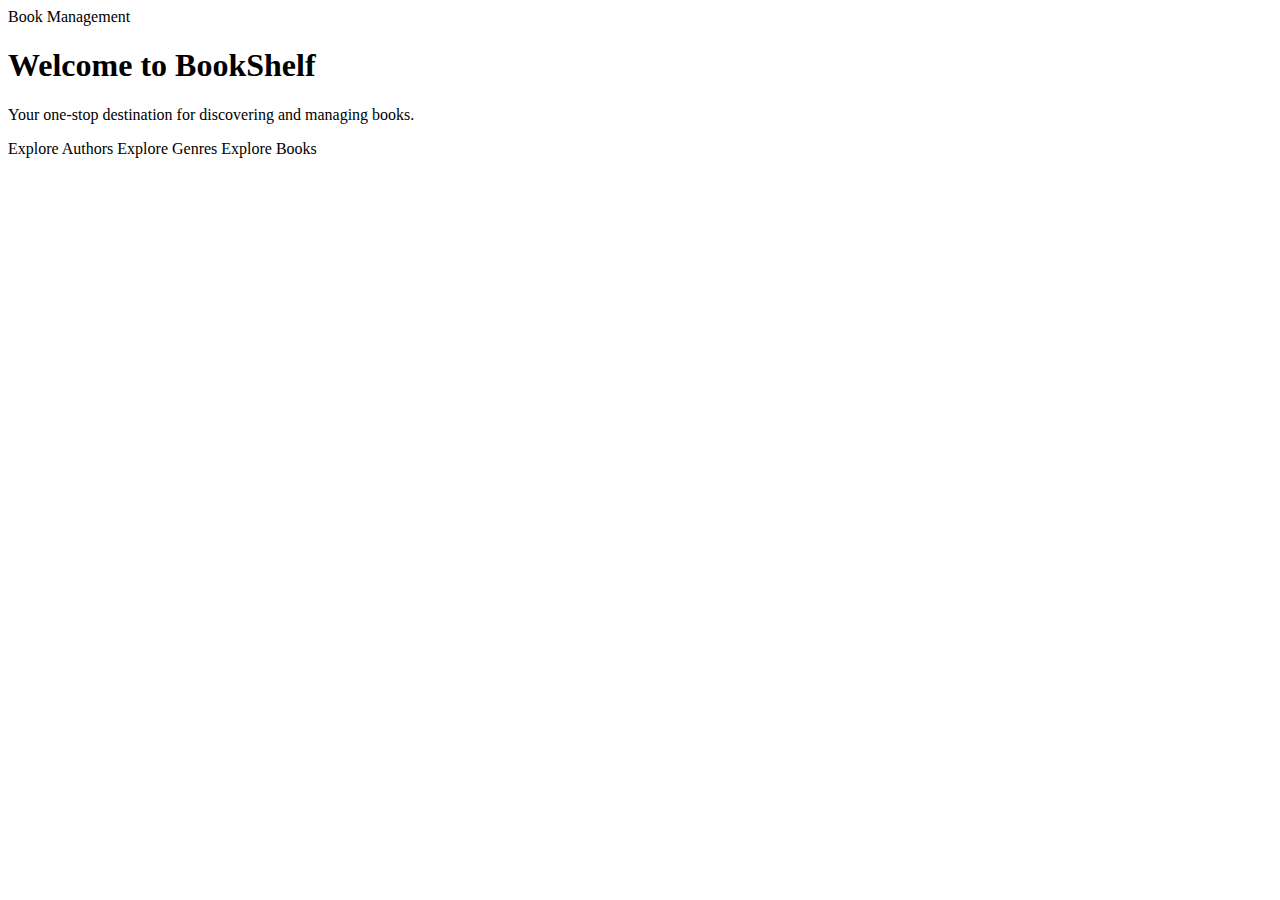
<file: bookProject_complete/bookProject/src/main/resources/templates/index.html>
<!DOCTYPE html>
<html xmlns:th="http://www.thymeleaf.org">
<head>
    <meta charset="UTF-8">
    <meta name="viewport" content="width=device-width, initial-scale=1.0">
    <title>BookShelf</title>
    <link rel="stylesheet" th:href="@{/css/index.css}">
</head>
<body>
    <!-- Navigation Bar -->
    <nav class="navbar">
        <div class="logo">Book Management</div>
    </nav>

    <div class="main-content">
        <h1>Welcome to BookShelf</h1>
        <p>Your one-stop destination for discovering and managing books.</p>
        
        <a th:href="@{'/authors'}" class="button">Explore Authors</a>
        <a th:href="@{'/genres'}" class="button">Explore Genres</a>
        <a th:href="@{'/books'}" class="button">Explore Books</a>
    </div>
</body>
</html>
</file>
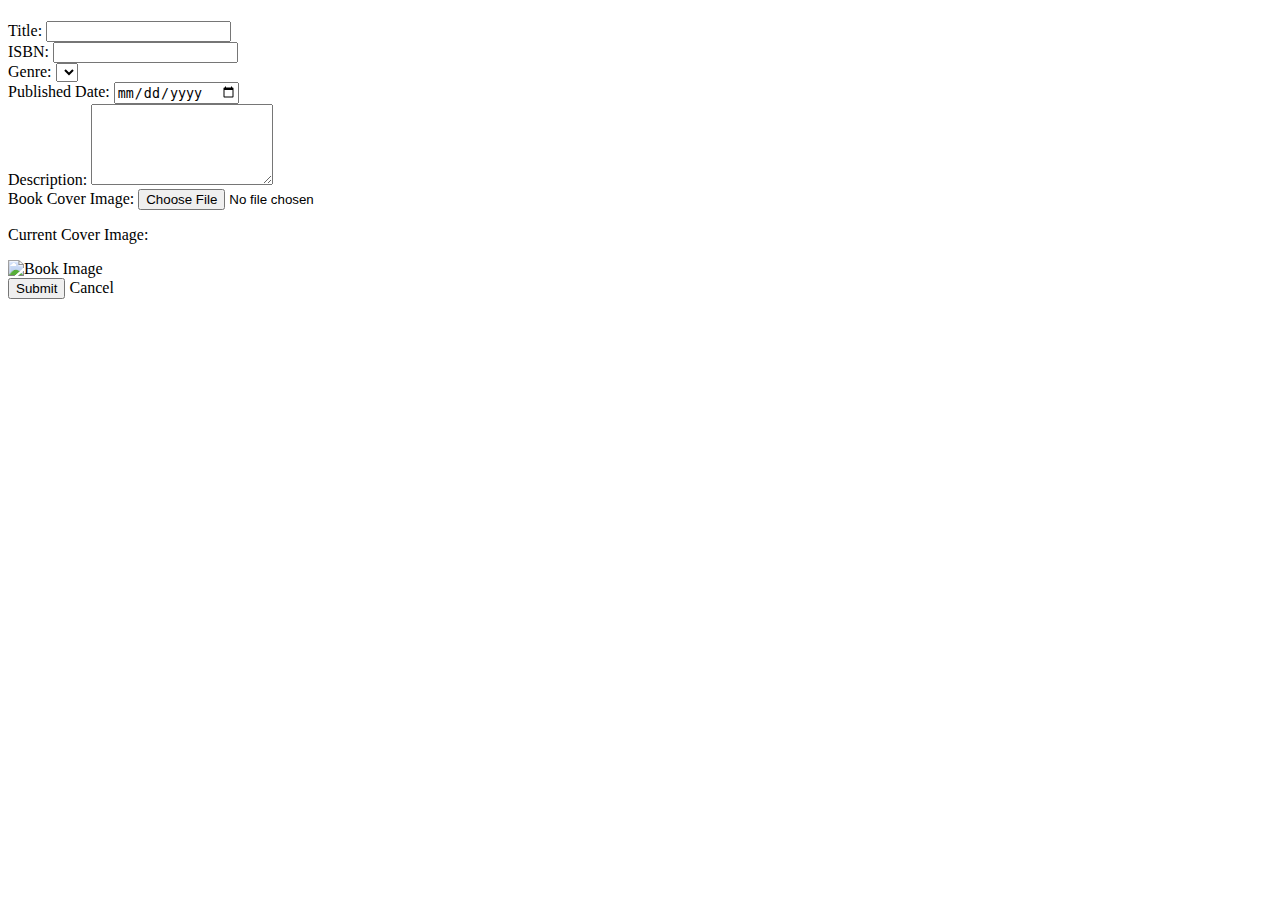
<file: bookProject_complete/bookProject/src/main/resources/templates/author_book_form.html>
<!DOCTYPE html>
<html xmlns:th="http://www.thymeleaf.org">
<head>
    <title>Create/Edit Book</title>
    <link rel="stylesheet" th:href="@{/css/Create New Book.css}">
</head>
<body>
    <div class="container">
        <h1 th:text="${book.id == null ? 'Create New Book' : 'Edit Book'}"></h1>

        <form th:action="@{'/authors/' + ${author.id} + '/books'}"
            method="post" enctype="multipart/form-data" class="book-form">
            
            <!-- Title -->
            <div class="form-group">
                <label for="title">Title:</label> 
                <input type="text" id="title" name="title" th:value="${book.title}" required>
            </div>

            <!-- ISBN -->
            <div class="form-group">
                <label for="isbn">ISBN:</label> 
                <input type="text" id="isbn" name="isbn" th:value="${book.isbn}" required> 
            </div>

            <!-- Genre -->
            <div class="form-group">
                <label for="genre">Genre:</label> 
                <select id="genre" name="genreId">
                    <option th:each="genre : ${genres}" th:value="${genre.id}"
                        th:text="${genre.name}"
                        th:selected="${book.genre != null && book.genre.id == genre.id}">
                    </option>
                </select> 
            </div>

            <!-- Published Date -->
            <div class="form-group">
                <label for="publishedDate">Published Date:</label> 
                <input type="date" id="publishedDate" name="publishedDate" th:value="${book.publishedDate}" required> 
            </div>

            <!-- Description -->
            <div class="form-group">
                <label for="description">Description:</label>
                <textarea name="description" rows="5" maxlength="20000" th:text="${book.description}"></textarea>
            </div>

            <!-- Book Cover Image -->
            <div class="form-group">
                <label for="imageFile">Book Cover Image:</label> 
                <input type="file" id="imageFile" name="imageFile" accept="image/*" /> 
            </div>
            
          <div th:if="${base64Image != null}">
          <p>Current Cover Image:</p>
          <img th:src="'data:image/jpeg;base64,' + ${base64Image}" alt="Book Image" />
           </div>

            <!-- Submit and Cancel Buttons -->
            <div class="form-buttons">
                <button type="submit" class="btn btn-submit">Submit</button>
                <a th:href="@{'/authors/' + ${author.id} + '/books'}" class="btn btn-cancel">Cancel</a>
            </div>
        </form>
    </div>
</body>
</html>
</file>
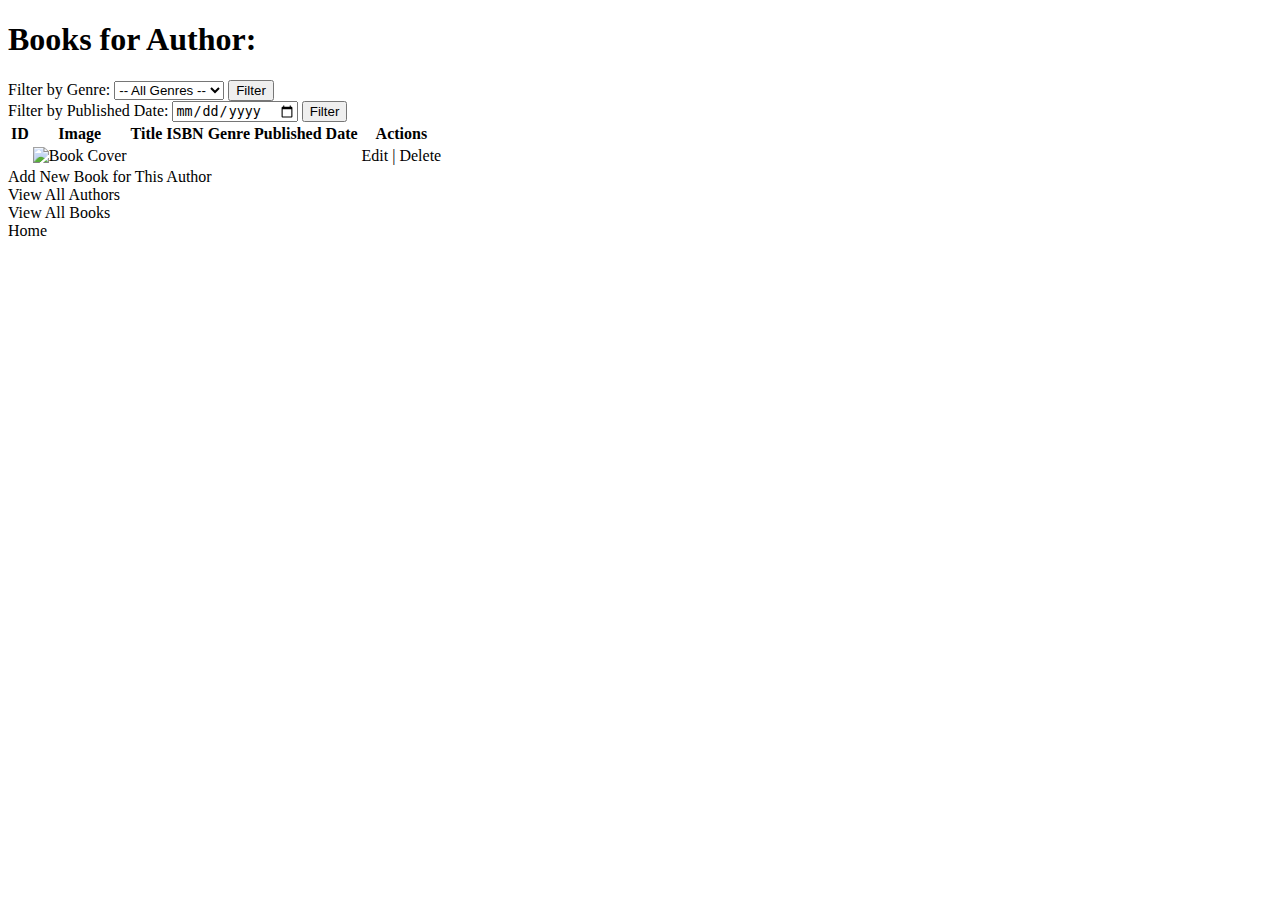
<file: bookProject_complete/bookProject/src/main/resources/templates/author_books.html>
<!DOCTYPE html>
<html xmlns:th="http://www.thymeleaf.org">
<head>
    <title>Books</title>
    <link rel="stylesheet" th:href="@{/css/style.css}">
</head>
<body>
    <h1>
        Books for Author: <span th:text="${author.name}"></span>
    </h1>
    
    <!-- Filter by Genre Form -->
	<form th:action="@{'/authors/' + ${author.id} + '/books/genre'}"
		method="get">
		<label for="genreId">Filter by Genre:</label> <select id="genreId"
			name="genreId">
			<option value="">-- All Genres --</option>
			<!-- Add this for all genres -->
			<option th:each="genre : ${genres}" th:value="${genre.id}"
				th:text="${genre.name}" th:selected="${param.genreId == genre.id}"></option>
		</select>
		<button type="submit">Filter</button>
	</form>


	<!-- Filter by Published Date Form -->
    <form th:action="@{'/authors/' + ${author.id} + '/books/publishedDate'}" method="get">
        <label for="publishedDate">Filter by Published Date:</label>
        <input type="date" id="publishedDate" name="publishedDate">
        <button type="submit">Filter</button>
    </form>

    <!-- Books Table -->
    <table>
        <thead>
            <tr>
                <th>ID</th>
                <th>Image</th>
                <th>Title</th>
                <th>ISBN</th>
                <th>Genre</th>
                <th>Published Date</th>
                <th>Actions</th>
            </tr>
        </thead>
        <tbody>
            <tr th:each="book : ${books}">
                <td th:text="${book.id}"></td>

                <!-- Display Book Cover Image (if available) -->
                <td>
                    <div th:if="${book.base64Image != null}">
                        <img th:src="'data:image/jpeg;base64,' + ${book.base64Image}"
                             alt="Book Cover" style="width: 100px; height: 150px;" />
                    </div>
                </td>

                <td>
                    <a th:href="@{/books/{id}(id=${book.id})}" th:text="${book.title}"></a>
                </td>
                
                <td th:text="${book.isbn}"></td>
                <td th:text="${book.genre.name}"></td>
                <td th:text="${book.publishedDate}"></td>
                <td>
                    <a th:href="@{'/authors/' + ${author.id} + '/books/edit/' + ${book.id}}">Edit</a>
                    | 
                    <a th:href="@{'/authors/' + ${author.id} + '/books/delete/' + ${book.id}}">Delete</a>
                </td>
            </tr>
        </tbody>
    </table>

    <!-- Links -->
    <a th:href="@{'/authors/' + ${author.id} + '/books/new'}">Add New Book for This Author</a>
    <br>
    <a th:href="@{'/authors'}">View All Authors</a>
    <br>
    <a th:href="@{'/books'}">View All Books</a>
    <br>
    <a th:href="@{'/'}">Home</a>
    <br>
</body>
</html>
</file>
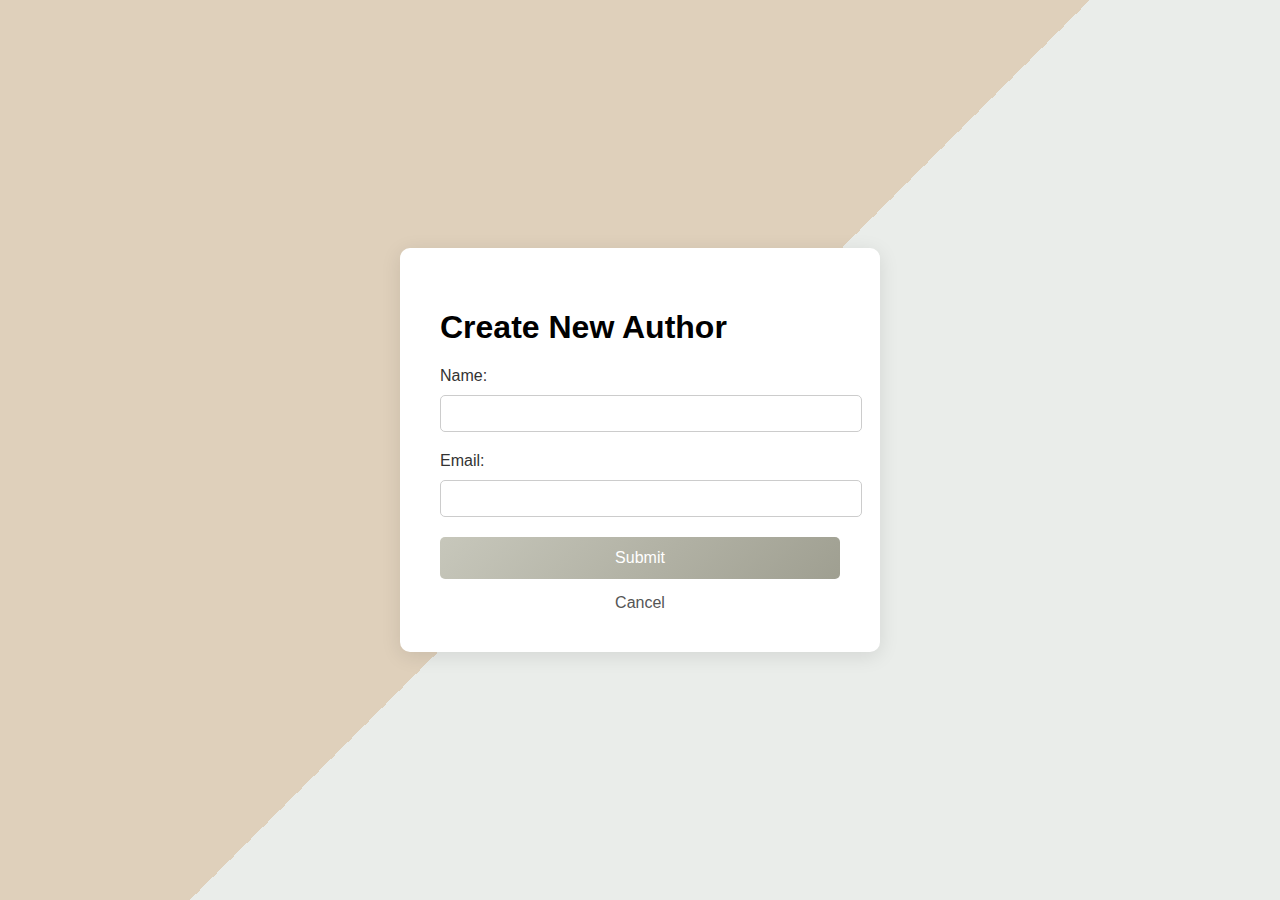
<file: bookProject_complete/bookProject/src/main/resources/templates/author_form.html>
<!DOCTYPE html>
<html xmlns:th="http://www.thymeleaf.org">
<head>
    <title>Create/Edit Author</title>
</head>
<style>
        body {
            margin: 0;
            padding: 0;
            background: linear-gradient(135deg, #DFD0BB 50%, #eaedea 50%);
            display: flex;
            justify-content: center;
            align-items: center;
            height: 100vh;
            font-family: 'Arial', sans-serif;
        }
        .form-container {
            background: #fff;
            padding: 40px;
            border-radius: 10px;
            box-shadow: 0 4px 20px rgba(0, 0, 0, 0.1);
            max-width: 400px;
            width: 100%;
        }
        h2 {
            text-align: center;
            color: #333;
        }
        label {
            font-size: 16px;
            color: #333;
        }
        input[type="text"], input[type="email"] {
            width: 100%;
            padding: 10px;
            margin: 10px 0 20px 0;
            border: 1px solid #ccc;
            border-radius: 5px;
        }
                .submit-btn {
            width: 100%;
            background: linear-gradient(135deg, #C7C7BB, #9f9f91);
            color: white;
            border: none;
            padding: 12px;
            border-radius: 5px;
            cursor: pointer;
            font-size: 16px;
        }
        .submit-btn:hover {
            background: linear-gradient(135deg, #C7C7BB, #9f9f91);
        }
        .cancel-link {
            text-align: center;
            display: block;
            margin-top: 15px;
            color: #555;
            text-decoration: none;
        }
        .cancel-link:hover {
            text-decoration: underline;
        }
    </style>
</head>
<body>  
    <div class="form-container">
        
    <h1>Create New Author</h1>

    <form action="/authors" method="post">
        <!-- Use a hidden input for ID only if editing an existing author -->
        

        <label for="name">Name:</label>    
        <input type="text" id="name" name="name" value="" required> 
        <br>

        <label for="email">Email:</label>
        <input type="email" id="email" name="email" value="" required>
        <br>
		<button type="submit" class="submit-btn">Submit</button>

        <a href="/authors" class="cancel-link">Cancel</a>
    </form>
    
    </div>
</body>
</html>
</file>
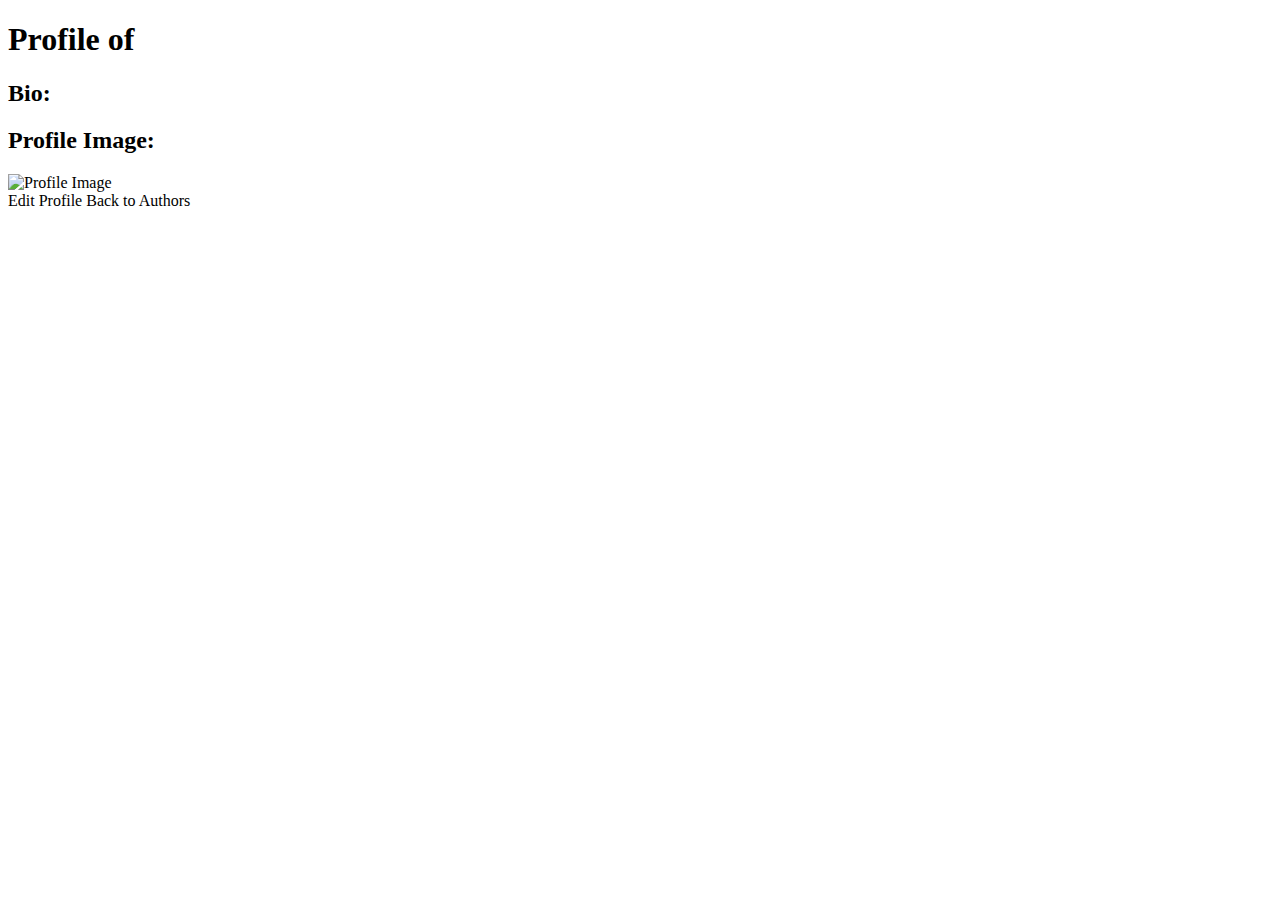
<file: bookProject_complete/bookProject/src/main/resources/templates/author_profile.html>
<!DOCTYPE html>
<html xmlns:th="http://www.thymeleaf.org">
<head>
<title>Author Profile</title>
<link rel="stylesheet" th:href="@{/css/profile-book-style.css}">
</head>
<body>
	<h1>
		Profile of <span th:text="${author.name}"></span>
	</h1>

	<!-- Display Profile Information -->
	<div>
		<h2>Bio:</h2>
		<p th:text="${profile.bio}"></p>

		<h2>Profile Image:</h2>
		<div>
			<img th:if="${base64Image != null}"
				th:src="'data:image/jpeg;base64,' + ${base64Image}"
				alt="Profile Image" style="width: 400px; height: 400px;" />
		</div>
	</div>

	<!-- Edit Profile Link -->
	<a th:href="@{'/authors/' + ${author.id} + '/profile/edit'}">Edit
		Profile</a>

	<!-- Link back to authors list -->
	<a th:href="@{/authors}">Back to Authors</a>
</body>
</html>
</file>
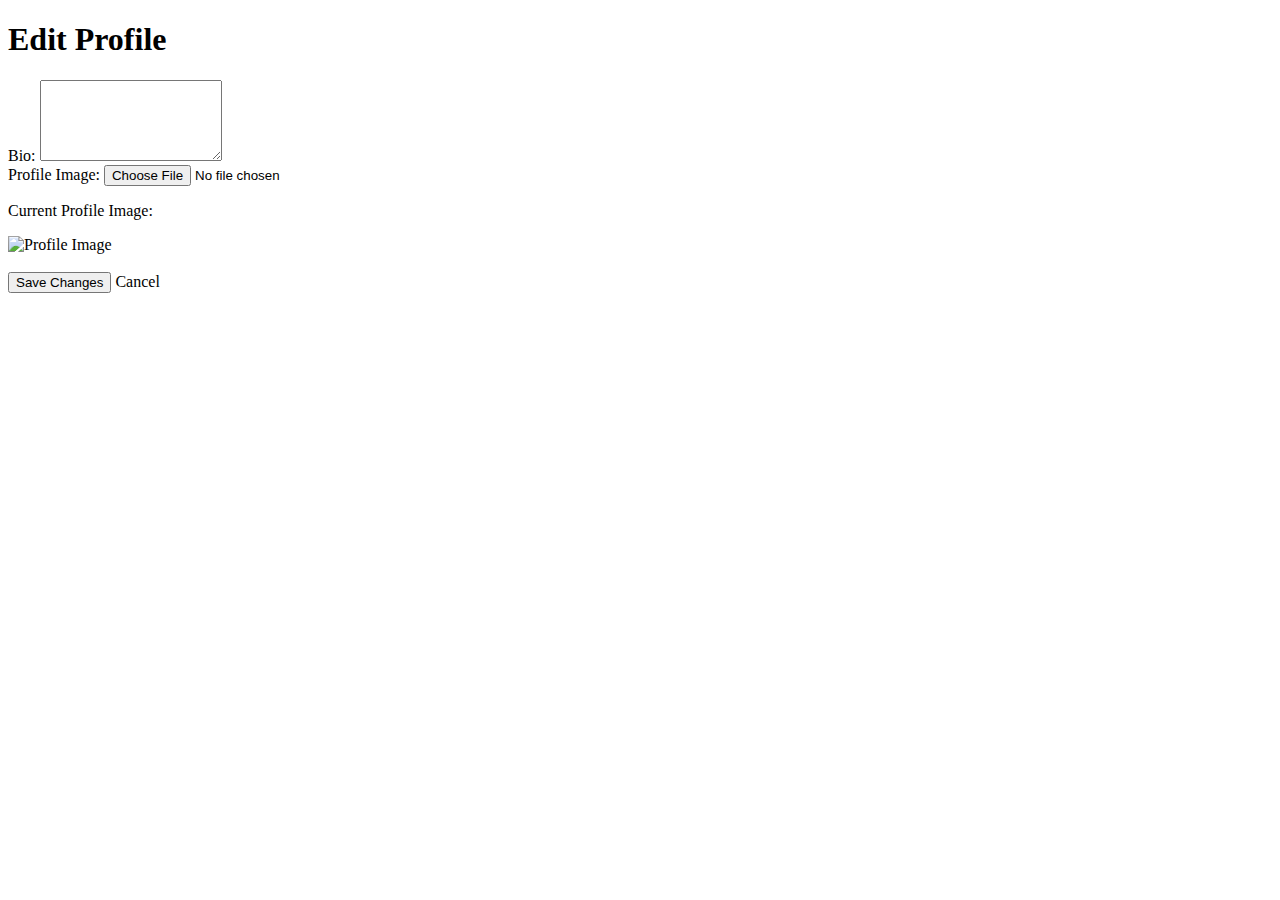
<file: bookProject_complete/bookProject/src/main/resources/templates/author_profile_edit.html>
<!DOCTYPE html>
<html xmlns:th="http://www.thymeleaf.org">
<head>
    <title>Edit Profile</title>
    <link rel="stylesheet" th:href="@{/css/Edit Profile.css}">
</head>
<body>
    <h1>Edit Profile</h1>

    <form th:action="@{/authors/{authorId}/profile(authorId=${author.id})}"
          method="post" enctype="multipart/form-data">
        <!-- Current bio -->
        <label for="bio">Bio:</label>
        <textarea id="bio" name="bio" rows="5" maxlength="20000" th:text="${profile.bio}"></textarea>
        <br>

        <!-- Image upload field -->
        <label for="imageFile">Profile Image:</label>
        <input type="file" id="imageFile" name="imageFile" accept="image/*" />
        <br>

        <div th:if="${base64Image != null}">
            <p>Current Profile Image:</p>
            <img th:src="'data:image/jpeg;base64,' + ${base64Image}" alt="Profile Image" style="width: 400px; height: 400px;" />
        </div>
        <br>

        <button type="submit">Save Changes</button>
        <a th:href="@{/authors/{authorId}/profile(authorId=${author.id})}">Cancel</a>
    </form>
</body>
</html>
</file>
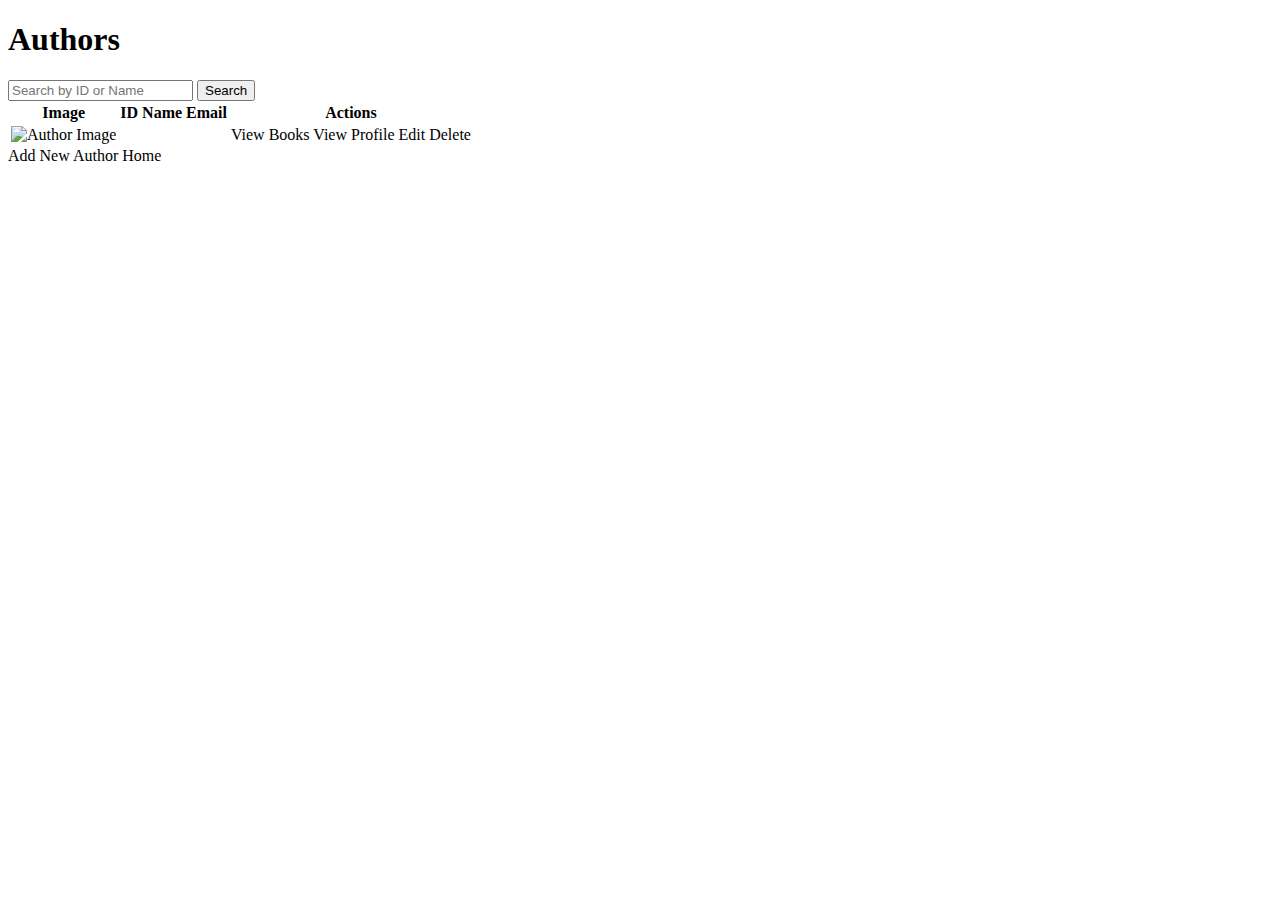
<file: bookProject_complete/bookProject/src/main/resources/templates/authors.html>
<!DOCTYPE html>
	<html xmlns:th="http://www.thymeleaf.org">
	<head>
	    <title>Authors</title>
	    <link rel="stylesheet" th:href="@{/css/style.css}">
	    <!-- Assuming you have a modern CSS framework like Bootstrap included in your style.css -->
	</head>
	<body>
	    <div class="container">
	        <h1 class="my-4">Authors</h1>
	
	        <form action="/authors/search" method="get" class="input-group mb-3">
	            <input type="text" name="query" placeholder="Search by ID or Name" class="form-control" />
	            <button type="submit" class="btn btn-primary">Search</button>
	        </form>
	
	        <table class="table table-striped table-hover">
	            <thead class="thead-dark">
	                <tr>
	                    <th>Image</th>
	                    <th>ID</th>
	                    <th>Name</th>
	                    <th>Email</th>
	                    <th>Actions</th>
	                </tr>
	            </thead>
	            <tbody>
	                <tr th:each="author : ${authors}">
	                    <td>
	                        <div th:if="${author.profile != null && author.profile.base64Image != null}">
	                            <img th:src="'data:image/jpeg;base64,' + ${author.profile.base64Image}"
	                                 alt="Author Image" class="img-fluid rounded-circle" style="width: 100px; height: 100px;" />
	                        </div>
	                    </td>
	                    <td th:text="${author.id}"></td>
	                    <td th:text="${author.name}"></td>
	                    <td th:text="${author.email}"></td>
	                    <td>
	                        <a th:href="@{'/authors/' + ${author.id} + '/books'}" class="btn btn-info">View Books</a>
	                        <a th:href="@{'/authors/' + ${author.id} + '/profile'}" class="btn btn-secondary">View Profile</a>
	                        <a th:href="@{'/authors/edit/' + ${author.id}}" class="btn btn-warning">Edit</a>
	                        <a th:href="@{'/authors/delete/' + ${author.id}}" class="btn btn-danger"
	                        
	                        
	                           onclick="return confirm('Are you sure you want to delete this author? This will also delete all books associated with this author.');">Delete</a>
	                    </td>
	                </tr>
	            </tbody>
	        </table>
	
	        <a th:href="@{/authors/new}" class="btn btn-success">Add New Author</a>
	        <a th:href="@{/}" class="btn btn-light">Home</a>
	    </div>
	</body>
	</html>
</file>
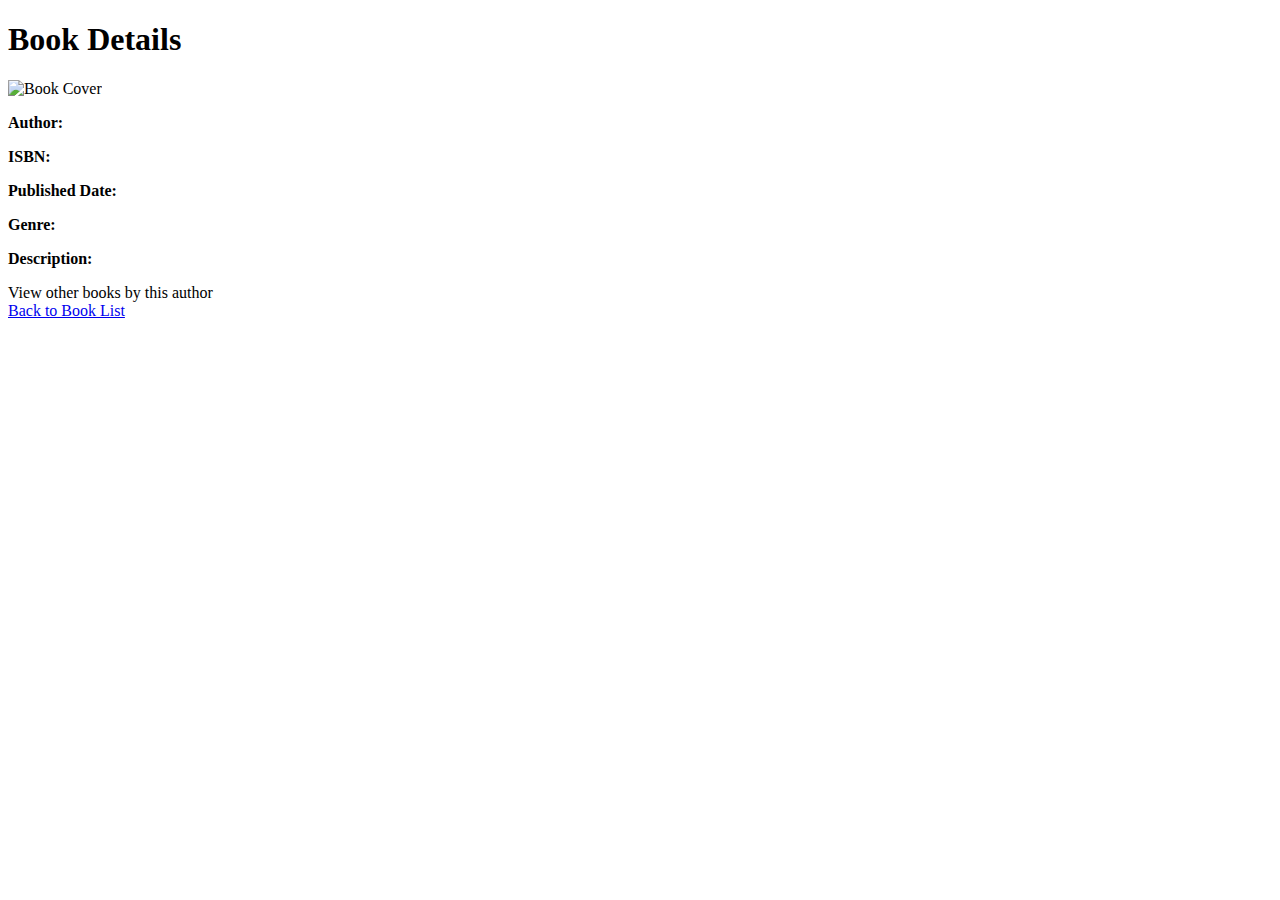
<file: bookProject_complete/bookProject/src/main/resources/templates/book_details.html>
<!DOCTYPE html>
<html xmlns:th="http://www.thymeleaf.org">
<head>
    <title>Book Details</title>
    <link rel="stylesheet" th:href="@{/css/profile-book-style.css}">
</head>
<body>
    <h1>Book Details</h1>
    <div>
        <!-- Display Book Title -->
        <h2 th:text="${book.title}"></h2>

        <!-- Display Book Cover Image (if available) -->
        <div th:if="${book.image != null}">
            <img th:src="'data:image/jpeg;base64,' + ${base64Image}"
                 alt="Book Cover" style="width: 400px; height: 600px;" />
        </div>

        <!-- Display Book Information -->
        <p>
            <strong>Author:</strong> <span th:text="${book.author.name}"></span>
        </p>
        <p>
            <strong>ISBN:</strong> <span th:text="${book.isbn}"></span>
        </p>
        <p>
            <strong>Published Date:</strong> <span th:text="${book.publishedDate}"></span>
        </p>
        <p>
            <strong>Genre:</strong> <span th:text="${book.genre.name}"></span>
        </p>
        <p>
            <strong>Description:</strong>
        </p>
        <p th:text="${book.description}"></p>

        <!-- Links to other books by the author and back to the book list -->
        <a th:href="@{'/authors/' + ${book.author.id} + '/books'}">View other books by this author</a>
        <br> 
        <a href="/books">Back to Book List</a>
    </div>
</body>
</html>
</file>
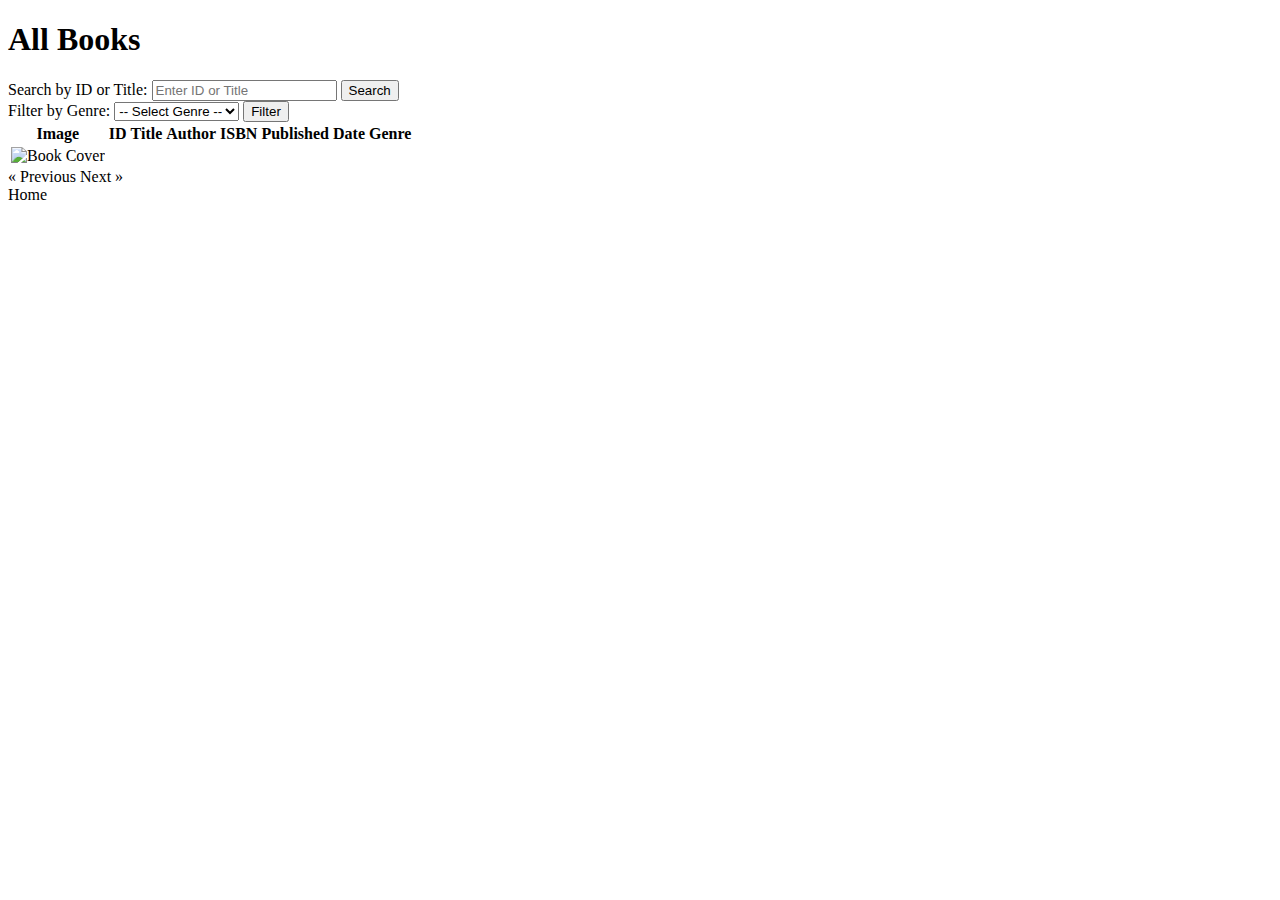
<file: bookProject_complete/bookProject/src/main/resources/templates/books.html>
<!DOCTYPE html>
<html xmlns:th="http://www.thymeleaf.org">
<head>
    <title>Books</title>
    <link rel="stylesheet" th:href="@{/css/style.css}">
</head>
<body>
    <h1>All Books</h1>

    <form action="/books/search" method="get">
        <label for="searchTerm">Search by ID or Title:</label>
        <input type="text" name="searchTerm" id="searchTerm" placeholder="Enter ID or Title" />
    
        <button type="submit">Search</button>
    </form>
    
    <!-- Filter form for genres -->
    <form action="/books/filter" method="get">
        <label for="genre">Filter by Genre:</label>
        <select name="genreId" id="genre">
            <option value="">-- Select Genre --</option>
            <option value="0" th:selected="${selectedGenreId == null}">All Genres</option>
            <option th:each="genre : ${genres}" th:value="${genre.id}" th:text="${genre.name}"
                th:selected="${selectedGenreId == genre.id}"></option>
        </select>
        <button type="submit">Filter</button>
    </form>

    <table>
        <thead>
            <tr>
                <th>Image</th>
                <th>ID</th>
                <th>Title</th>
                <th>Author</th>
                <th>ISBN</th>
                <th>Published Date</th>
                <th>Genre</th>
            </tr>
        </thead>
        <tbody>
            <tr th:each="book : ${books}">
                <td>
                    <!-- Display Book Cover Image (if available) -->
                    <div th:if="${book.image != null}">
                        <img th:src="'data:image/jpeg;base64,' + ${book.base64Image}"
                             alt="Book Cover" class="book-image" />
                    </div>
                </td>
                <td th:text="${book.id}"></td>
                <td>
                    <a th:href="@{/books/{id}(id=${book.id})}" th:text="${book.title}"></a>
                </td>
                <td th:text="${book.author.name}"></td>
                <td th:text="${book.isbn}"></td>
                <td th:text="${book.publishedDate}"></td>
                <td th:text="${book.genre.name}"></td>
            </tr>
        </tbody>
    </table>

    <!-- Pagination -->
    <div class="pagination">
        <a th:href="@{/books(page=${currentPage - 1})}" th:if="${currentPage > 0}">&laquo; Previous</a>
        <span th:text="'Page ' + ${currentPage + 1} + ' of ' + ${totalPages}"></span>
        <a th:href="@{/books(page=${currentPage + 1})}" th:if="${currentPage + 1 < totalPages}">Next &raquo;</a>
    </div>

    <a th:href="@{/}">Home</a>
</body>
</html>
</file>
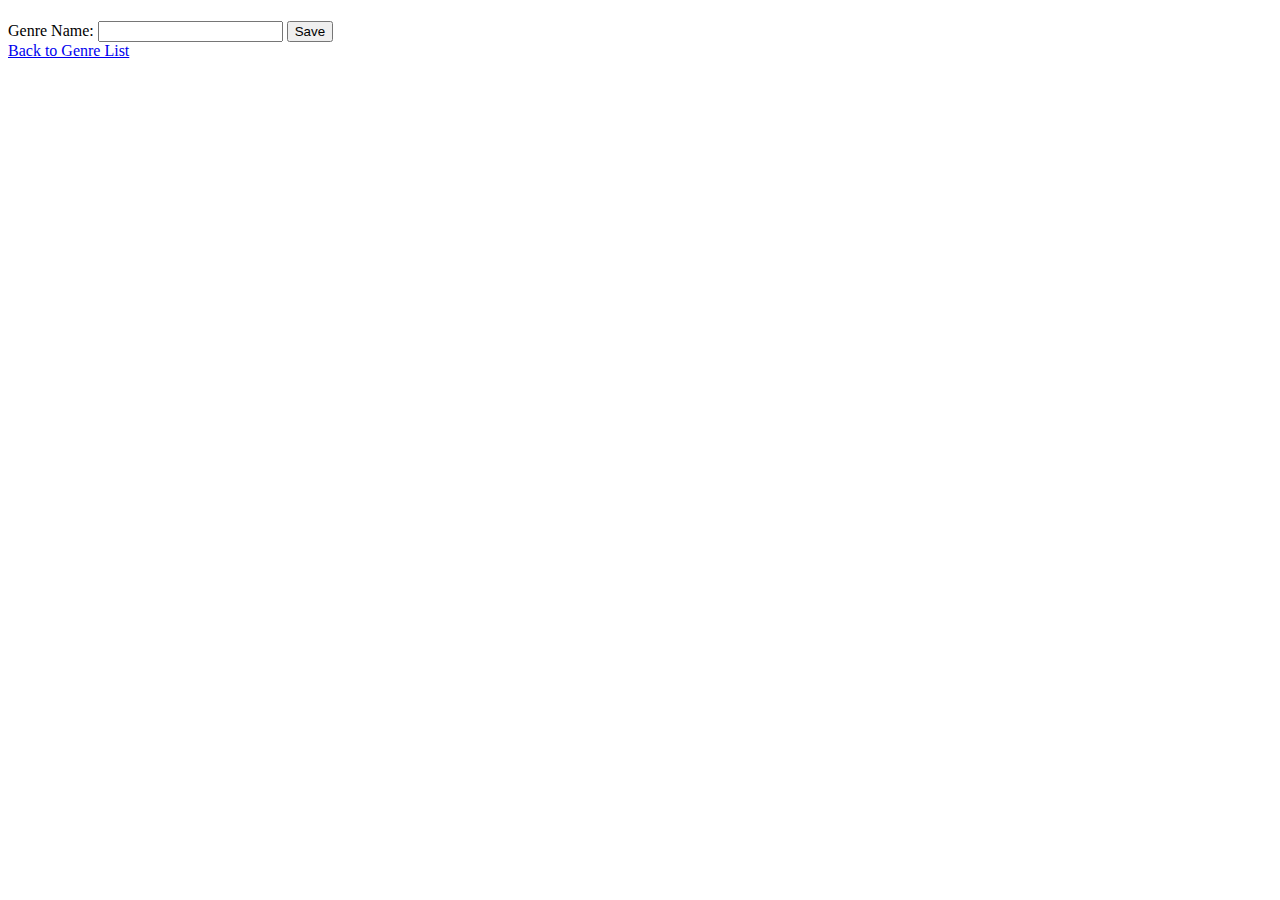
<file: bookProject_complete/bookProject/src/main/resources/templates/genre_form.html>
<!DOCTYPE html>
<html xmlns:th="http://www.thymeleaf.org">
<head>
    <title>Edit Genre</title>
    <link rel="stylesheet" th:href="@{/css/genresform.css}">
</head>
<body>
	<div class="container">
    <h1 th:text="${genre.id != null ? 'Edit Genre' : 'Create Genre'}"></h1>

    <form th:action="@{/genres}" th:object="${genre}" method="post">
        <input type="hidden" th:field="*{id}" />  <!-- Hidden field for id -->
        <label for="name">Genre Name:</label>
        <input type="text" id="name" th:field="*{name}" required />
        <button type="submit">Save</button>
    </form>

    <a href="/genres" class="back-button">Back to Genre List</a> <!-- เปลี่ยนเป็นปุ่ม -->
    </div>
</body>
</html>
</file>
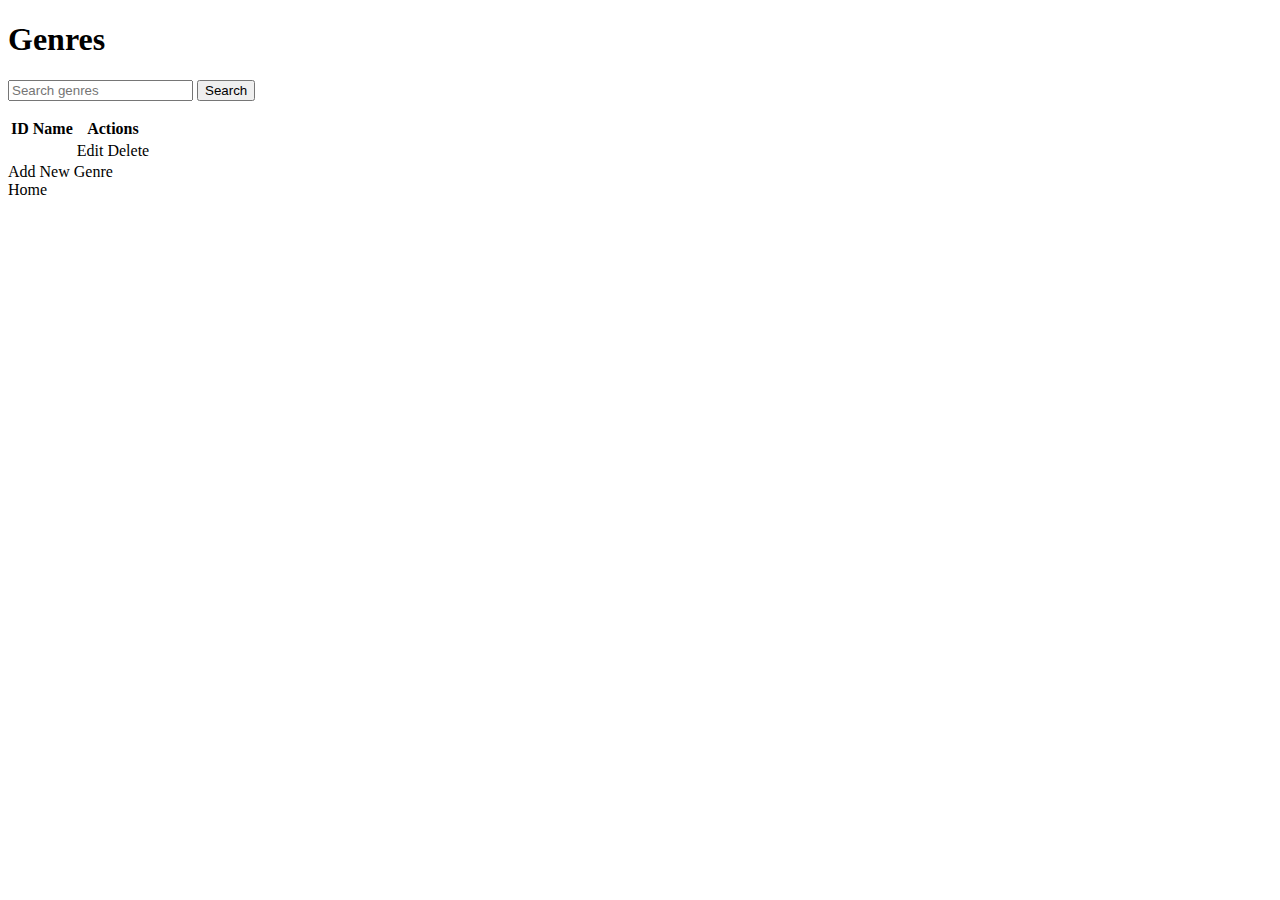
<file: bookProject_complete/bookProject/src/main/resources/templates/genres.html>
<!DOCTYPE html>
<html xmlns:th="http://www.thymeleaf.org">
<head>
    <title>Genres</title>
    <link rel="stylesheet" th:href="@{/css/genres.css}">
</head>
<body>
    <h1>Genres</h1>
	
    <form action="#" method="get">
        <input type="text" name="search" placeholder="Search genres" />
        <button type="submit"class="btn btn-primary" >Search</button>
    </form>

    <div th:if="${param.error}">
        <p th:text="${param.error}" style="color: red;"></p>
    </div>

    <table>
        <thead>
            <tr>
                <th>ID</th>
                <th>Name</th>
                <th>Actions</th>
            </tr>
        </thead>
        <tbody>
            <tr th:each="genre : ${genres}">
                <td th:text="${genre.id}"></td>
                <td th:text="${genre.name}"></td>
                <td>
                    <a th:href="@{'/genres/edit/' + ${genre.id}}">Edit</a>
                    <a th:href="@{'/genres/delete/' + ${genre.id}}"
                       onclick="return confirm('Are you sure you want to delete this genre? This will also delete all books associated with this genre.');">
                        Delete
                    </a>
                </td>
            </tr>
        </tbody>
    </table>

    <a th:href="@{/genres/new}" class="add-genre">Add New Genre</a>
    <br>
    <a th:href="@{/}" class="home-link" >Home</a>
</body>
</html>
</file>
